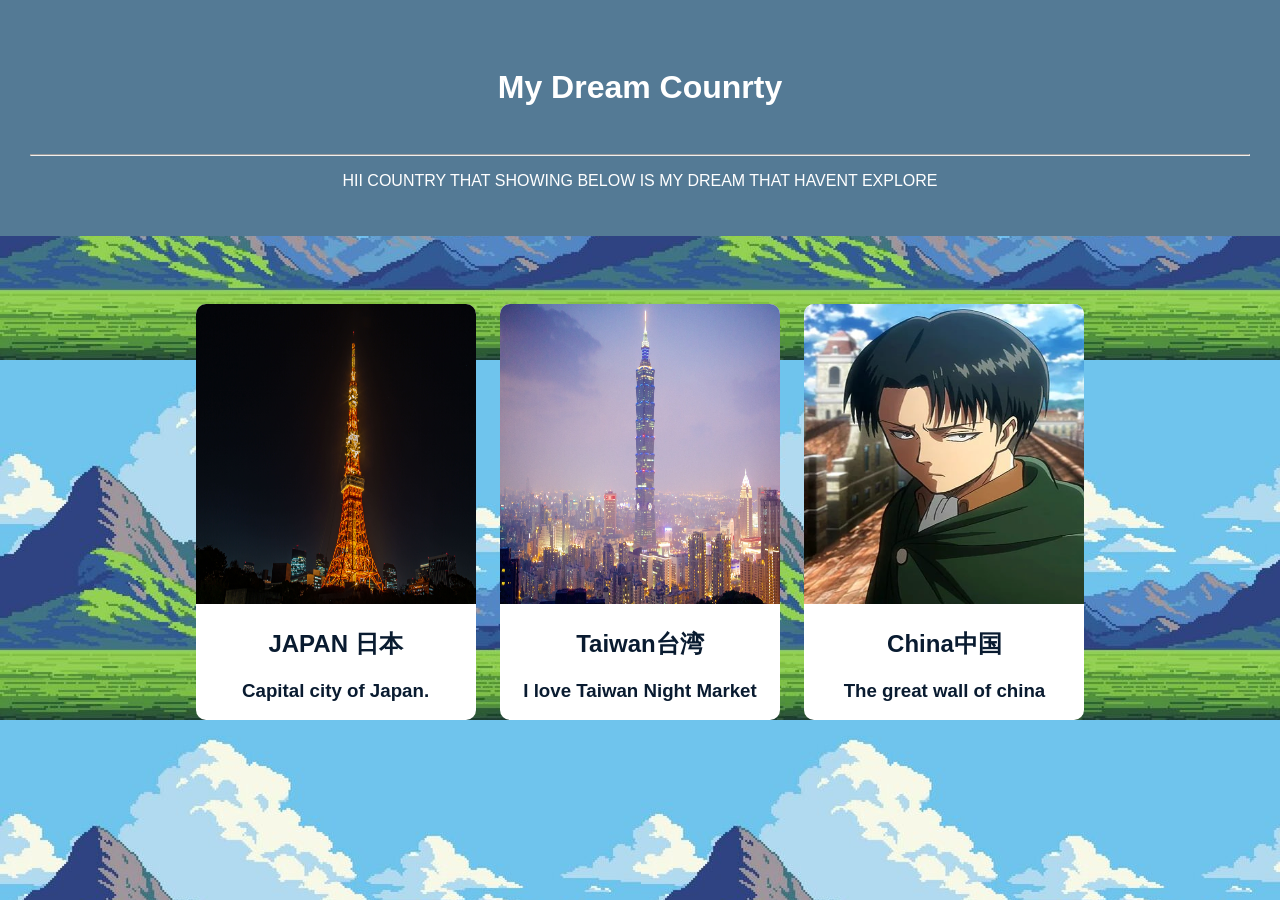
<file: index.html>
<!DOCTYPE html>
<html lang="en">
<head>
    <meta charset="UTF-8">
    <meta name="viewport" content="width=device-width, initial-scale=1.0">
    <title>Dream Country</title>
    <link rel="stylesheet" href="style.css">
</head>
<body>

    <header class="main-header">
        <br>
        <center>
        <h1>My Dream Counrty</h1>
        </center>
        <br>
        <hr>
        <p>HII COUNTRY THAT SHOWING BELOW IS MY DREAM THAT HAVENT EXPLORE</p>
    </header>	
    <br>

    <main class="container">
        
        <div class="card">
            <img src="images.jpg" width="300" height="300" alt="Japan" class="card-img">
            <div class="card-content">
                <h2><font color=#091B30>JAPAN 日本</h2>
                <h3>Capital city of Japan.<h3>
            </div>
        </div>

        <div class="card">
            <img src="taiwan no 1.jpg" width="300" height="300"alt="Taiwan" class="card-img">
            <div class="card-content">
                <h2><font color=#091B30>Taiwan台湾</h2>
                <h3>I love Taiwan Night Market</h3>
            </div>
        </div>

        <div class="card">
            <img src="levi.jpg" width="300" height="300" alt="China" class="card-img">
            <div class="card-content">
                <h2><font color=#091B30>China中国</h2>
                <h3>The great wall of china</h3>
            </div>
        </div>

    </main>

</body>
</html>
</file>
<file: style.css>
body {
    font-family: sans-serif;
    background-image: url("pixel.jpg");
    margin: 0;
    padding: 0;

.main-header {
    background-color: #547A95;
    color: white;
    text-align: center;
    padding: 30px;
    margin: 0px;
}

.container {
    max-width: 1000px;
    margin: 20px auto;
    padding: 20px;
    text-align: center;

/* Destination Cards */
.card {
    background: white;
    border-radius: 10px;
    display: inline-block;
    width: 280px;
    margin: 10px;
    vertical-align: top;
   
    overflow: hidden;
</file>
